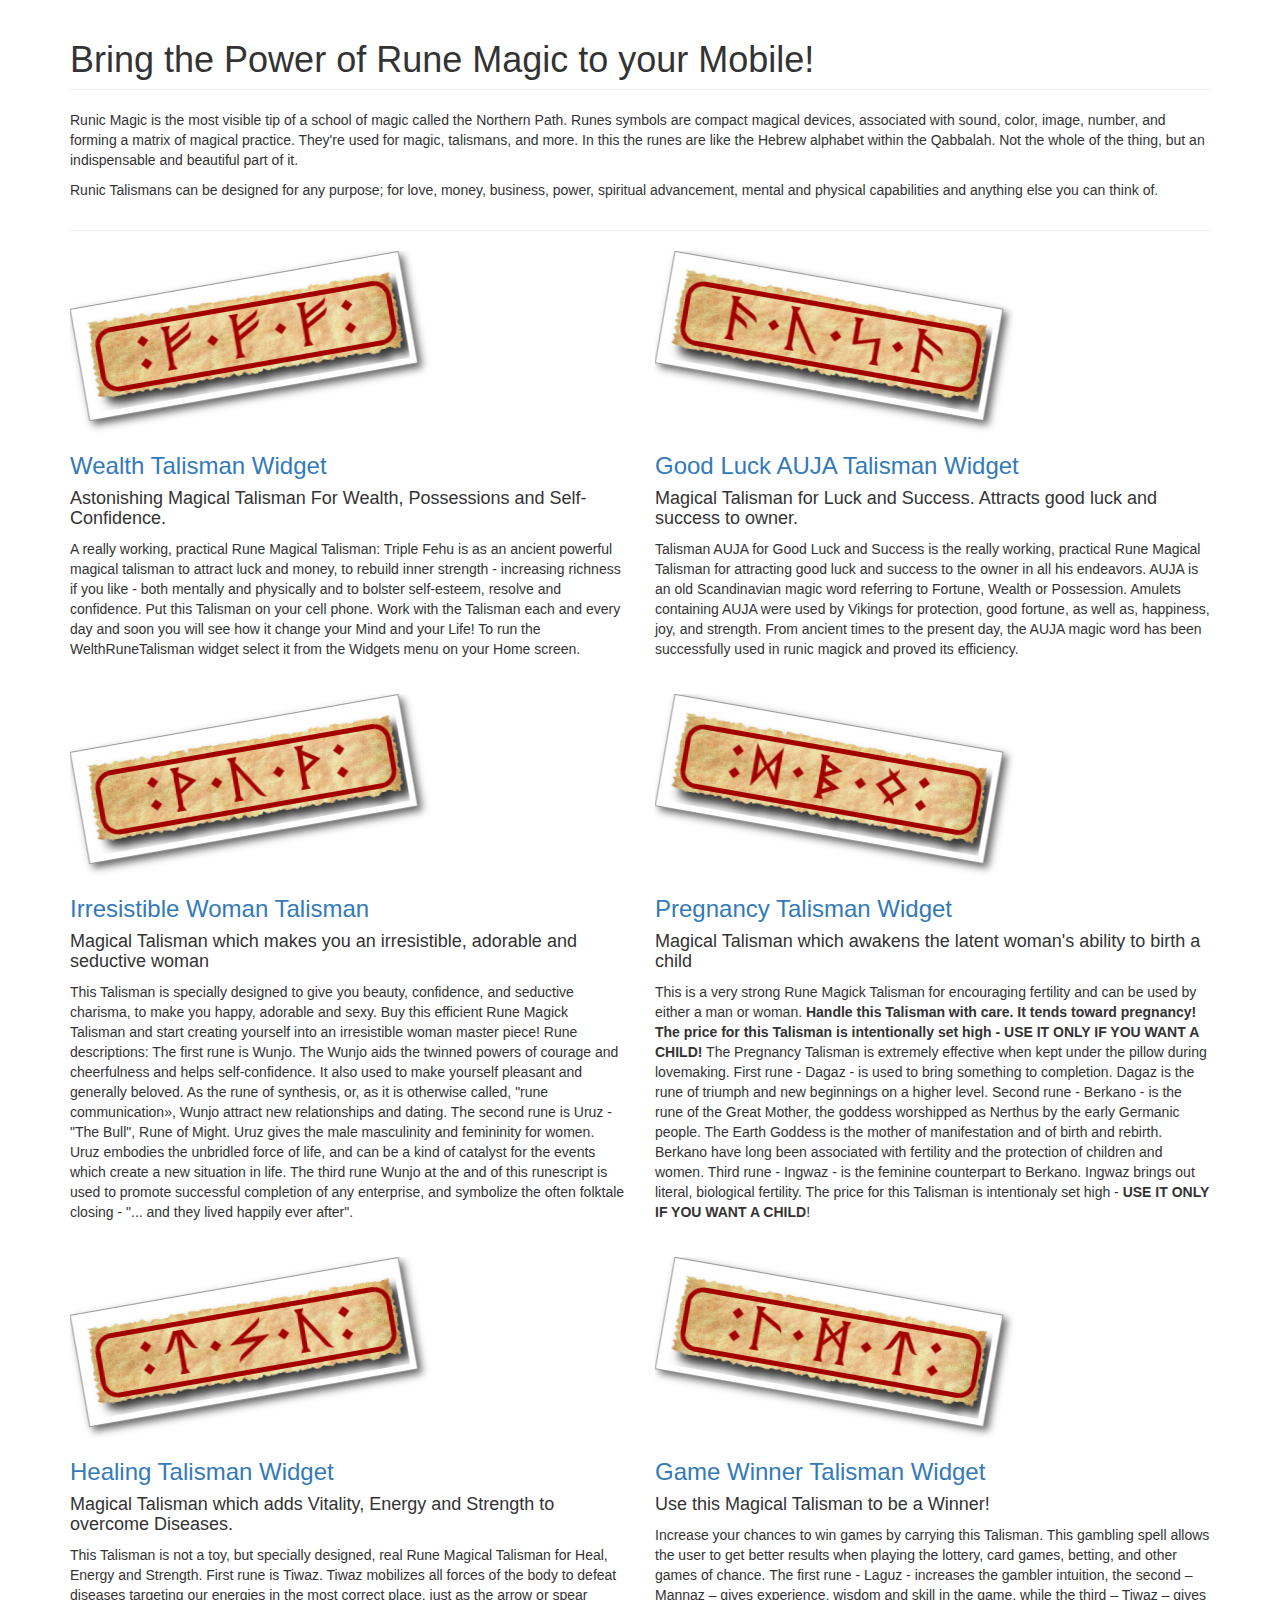
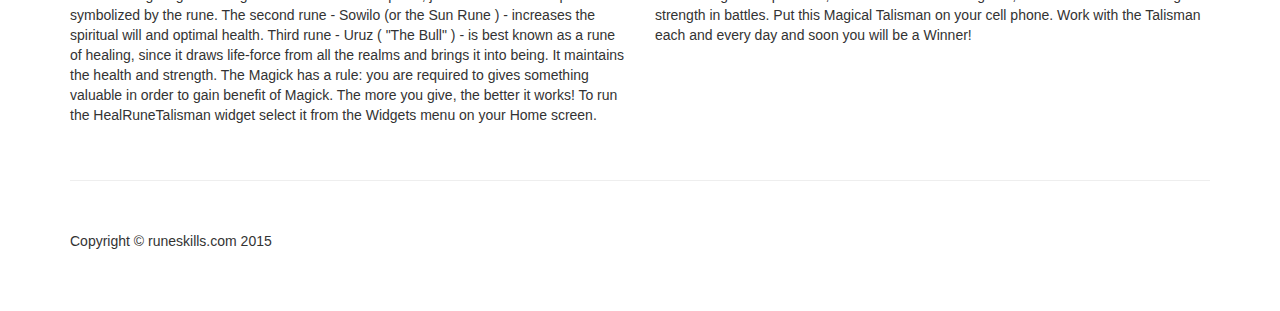
<file: luckyrune.com/index.html>
<!DOCTYPE html>
<html lang="en">

<head>

    <meta charset="utf-8">
    <meta http-equiv="X-UA-Compatible" content="IE=edge">
    <meta name="viewport" content="width=device-width, initial-scale=1">
    <meta name="description" content="">
    <meta name="ogcraft" content="">

    <title>luckyrune.com: LuckyRune Magic Talismans</title>

    <!-- Bootstrap Core CSS -->
    <link href="css/bootstrap.min.css" rel="stylesheet">

    <!-- Custom CSS -->
    <link href="css/2-col-portfolio.css" rel="stylesheet">

    <!-- HTML5 Shim and Respond.js IE8 support of HTML5 elements and media queries -->
    <!-- WARNING: Respond.js doesn't work if you view the page via file:// -->
    <!--[if lt IE 9]>
        <script src="https://oss.maxcdn.com/libs/html5shiv/3.7.0/html5shiv.js"></script>
        <script src="https://oss.maxcdn.com/libs/respond.js/1.4.2/respond.min.js"></script>
    <![endif]-->

</head>

<body>
    <!-- Page Content -->
    <div class="container">

        <!-- Page Header -->
        <div class="row">
            <div class="col-lg-12">
                <h1 class="page-header">Bring the Power of Rune Magic to your Mobile!  </h1>
                <p>Runic Magic is the most visible tip of a school of magic called the Northern Path. Runes symbols are compact magical devices, associated with sound, color, image, number, and forming a matrix of magical practice. They're used for magic, talismans, and more. In this the runes are like the Hebrew alphabet within the Qabbalah. Not the whole of the thing, but an indispensable and beautiful part of it.</p>
                <p>Runic Talismans can be designed for any purpose; for love, money, business, power, spiritual advancement, mental and physical capabilities and anything else you can think of.
                </p>
            </div>
        </div>
        <!-- /.row -->
        <hr>
        <!-- Projects Row -->
        <div class="row">
            <div class="col-md-6 portfolio-item">
                <a href="https://play.google.com/store/apps/details?id=com.luckyrune.RuneTalisman_ch0013">
                    <img class="img-responsive" src="images/ch0013-polaroid-2.png" alt="">
                </a>
                <h3>
                    <a href="https://play.google.com/store/apps/details?id=com.luckyrune.RuneTalisman_ch0013">Wealth Talisman Widget</a>
                </h3>
                <h4>Astonishing Magical Talisman For Wealth, Possessions and Self-Confidence.</h4>
                <p>A really working, practical Rune Magical Talisman: 
Triple Fehu is as an ancient powerful magical talisman to attract luck and money, to rebuild inner strength - increasing richness if you like - both mentally and physically and to bolster self-esteem, resolve and confidence.
Put this Talisman on your cell phone. Work with the Talisman each and every day and soon you will see how it change your Mind and your Life!

To run the WelthRuneTalisman widget select it from the Widgets menu on your Home screen.</p>
            </div>
          <div class="col-md-6 portfolio-item">
                <a href="https://play.google.com/store/apps/details?id=com.luckyrune.RuneTalisman_ch0035">
                    <img class="img-responsive" src="images/ch0035-polaroid-1.png" alt="">
                </a>
                <h3>
                    <a href="https://play.google.com/store/apps/details?id=com.luckyrune.RuneTalisman_ch0035">Good Luck AUJA Talisman Widget</a>
                </h3>
                <h4>Magical Talisman for Luck and Success. Attracts good luck and success to owner.</h4>
                <p>Talisman AUJA for Good Luck and Success is the really working, practical Rune Magical Talisman for attracting good luck and success to the owner in all his endeavors. AUJA is an old Scandinavian magic word referring to Fortune, Wealth or Possession. 
Amulets containing AUJA were used by Vikings for protection, good fortune, as well as, happiness, joy, and strength.
From ancient times to the present day, the AUJA magic word has been successfully used in runic magick and
proved its efficiency.</p>
            </div>
        </div>
        <!-- /.row -->

        <!-- Projects Row -->
        <div class="row">
            <div class="col-md-6 portfolio-item">
                <a href="https://play.google.com/store/apps/details?id=com.luckyrune.RuneTalisman_ch0015">
                    <img class="img-responsive" src="images/ch0015-polaroid-2.png" alt="">
                </a>
                <h3>
                    <a href="https://play.google.com/store/apps/details?id=com.luckyrune.RuneTalisman_ch0015">Irresistible Woman Talisman</a>
                </h3>
                <h4>Magical Talisman which makes you an irresistible, adorable and seductive woman</h4>
                <p>This Talisman is specially designed to give you beauty, confidence, and seductive charisma, to make you happy, adorable and sexy. Buy this efficient Rune Magick Talisman and start creating yourself into an irresistible woman master piece!
Rune descriptions: 
The first rune is Wunjo. The Wunjo aids the twinned powers of courage and cheerfulness and helps self-confidence. It also used to make yourself pleasant and generally beloved. As the rune of synthesis, or, as it is otherwise called, "rune communication», Wunjo attract new relationships and dating.
The second rune is Uruz - "The Bull", Rune of Might. Uruz gives the male masculinity and femininity for women. Uruz embodies the unbridled force of life, and can be a kind of catalyst for the events which create a new situation in life.
The third rune Wunjo at the and of this runescript is used to promote successful completion of any enterprise, and symbolize the often folktale closing - "... and they lived happily ever after".</p>
            </div>
            <div class="col-md-6 portfolio-item">
                <a href="https://play.google.com/store/apps/details?id=com.luckyrune.RuneTalisman_ch0018">
                    <img class="img-responsive" src="images/ch0018-polaroid-1.png" alt="">
                </a>
                <h3>
                    <a href="https://play.google.com/store/apps/details?id=com.luckyrune.RuneTalisman_ch0018">Pregnancy Talisman Widget</a>
                </h3>
                <h4>Magical Talisman which awakens the latent woman's ability to birth a child</h4>
                <p>This is a very strong Rune Magick Talisman for encouraging fertility and can be used by either a man or woman.
                <b>Handle this Talisman with care. It tends toward pregnancy! The price for this Talisman is intentionally set high - USE IT ONLY IF YOU WANT A CHILD!</b>
 The Pregnancy Talisman is extremely effective when kept under the pillow during lovemaking. First rune - Dagaz - is used to bring something to completion. Dagaz is the rune of triumph and new beginnings on a higher level. Second rune - Berkano - is the rune of the Great Mother, the goddess worshipped as Nerthus by the early Germanic people. The Earth Goddess is the mother of manifestation and of birth and rebirth. Berkano have long been associated with fertility and the protection of children and women. Third rune - Ingwaz - is the feminine counterpart to Berkano. Ingwaz brings out literal, biological fertility.

 The price for this Talisman is intentionaly set high - <b>USE IT ONLY IF YOU WANT A CHILD</b>! </p>
            </div>
        </div>
        <!-- /.row -->

        <!-- Projects Row -->
        <div class="row">
            <div class="col-md-6 portfolio-item">
                <a href="https://play.google.com/store/apps/details?id=com.luckyrune.RuneTalisman_ch0010">
                    <img class="img-responsive" src="images/ch0010-polaroid-2.png" alt="">
                </a>
                <h3>
                    <a href="https://play.google.com/store/apps/details?id=com.luckyrune.RuneTalisman_ch0010">Healing Talisman Widget</a>
                </h3>
                <h4>Magical Talisman which adds Vitality, Energy and Strength to overcome Diseases.</h4>
                <p>This Talisman is not a toy, but specially designed, real Rune Magical Talisman for Heal, Energy and Strength. 
First rune is Tiwaz. Tiwaz mobilizes all forces of the body to defeat diseases targeting our energies in the most correct place, just as the arrow or spear symbolized by the rune. The second rune - Sowilo (or the Sun Rune ) - increases the spiritual will and optimal health. Third rune - Uruz ( "The Bull" ) - is best known as a rune of healing, since it draws life-force from all the realms and brings it into being. It maintains the health and strength.
The Magick has a rule: you are required to gives something valuable in order to gain benefit of Magick. The more you give, the better it works! 

To run the HealRuneTalisman widget select it from the Widgets menu on your Home screen.</p>
            </div>
            <div class="col-md-6 portfolio-item">
                <a href="https://play.google.com/store/apps/details?id=com.luckyrune.RuneTalisman_ch0025">
                    <img class="img-responsive" src="images/ch0025-polaroid-1.png" alt="">
                </a>
                <h3>
                    <a href="https://play.google.com/store/apps/details?id=com.luckyrune.RuneTalisman_ch0025">Game Winner Talisman Widget</a>
                </h3>
                <h4>Use this Magical Talisman to be a Winner!</h4>
                <p>Increase your chances to win games by carrying this Talisman. This gambling spell allows the user to get better results when playing the lottery, card games, betting, and other games of chance. The first rune - Laguz - increases the gambler intuition, the second – Mannaz – gives experience, wisdom and skill in the game, while the third – Tiwaz – gives strength in battles.
Put this Magical Talisman on your cell phone. Work with the Talisman each and every day and soon you will be a Winner!</p>
            </div>
        </div>
        <!-- /.row -->

        <hr>

        <!-- Footer -->
        <footer>
            <div class="row">
                <div class="col-lg-12">
                    <p>Copyright &copy; runeskills.com 2015</p>
                </div>
            </div>
            <!-- /.row -->
        </footer>

    </div>
    <!-- /.container -->

    <!-- jQuery -->
    <script src="js/jquery.js"></script>

    <!-- Bootstrap Core JavaScript -->
    <script src="js/bootstrap.min.js"></script>

</body>

</html>
</file>
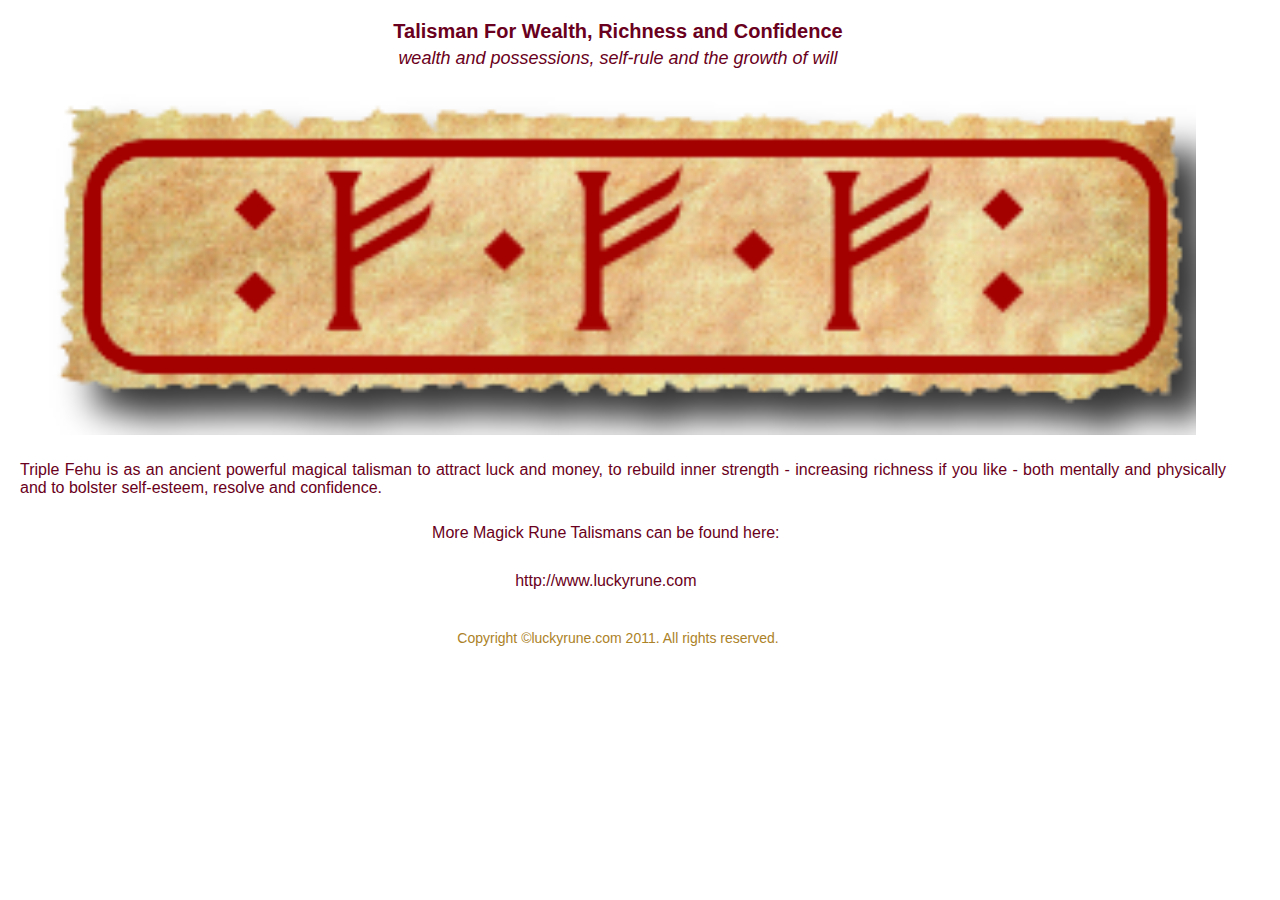
<file: RuneTalismanWidgets/ch0013/info.html>
<!--
Version    : 1.0
Released   : 20110114
-->

<!DOCTYPE html PUBLIC "-//W3C//DTD XHTML 1.0 Strict//EN" "http://www.w3.org/TR/xhtml1/DTD/xhtml1-strict.dtd">
<html xmlns="http://www.w3.org/1999/xhtml" xml:lang="en" lang="en">
<head>
	<title>Talisman For Wealth, Richness and Confidence</title>
	<meta http-equiv="Content-Type" content="text/html; charset=utf-8" />
	<link rel="stylesheet" type="text/css" href="ondevice_luckyrune.css" />
</head>

<body>
    
<div id="ch0013" class="talisman">
<div class="talismanTitle">Talisman For Wealth, Richness and Confidence</div>
<div class="talismanSubTitle">wealth and possessions, self-rule and the growth of will</div>
<a href="http://www.luckyrune.com"><img class="talismanimg" alt="Talisman Welth" src="ch0013.png" /></a>
<p>Triple Fehu is as an ancient powerful magical talisman to attract luck and money, to rebuild inner strength - increasing richness if you like - both mentally and physically and to bolster self-esteem, resolve and confidence.</p> 
</div>

<div id="footer">
More Magick Rune Talismans can be found here:
</div>
<div id="footer">
<a href="http://www.luckyrune.com"> http://www.luckyrune.com </a>
</div>
<div id="copyright">
Copyright ©luckyrune.com 2011. All rights reserved.</div>
</div>

        
</body>
</html>
</file>
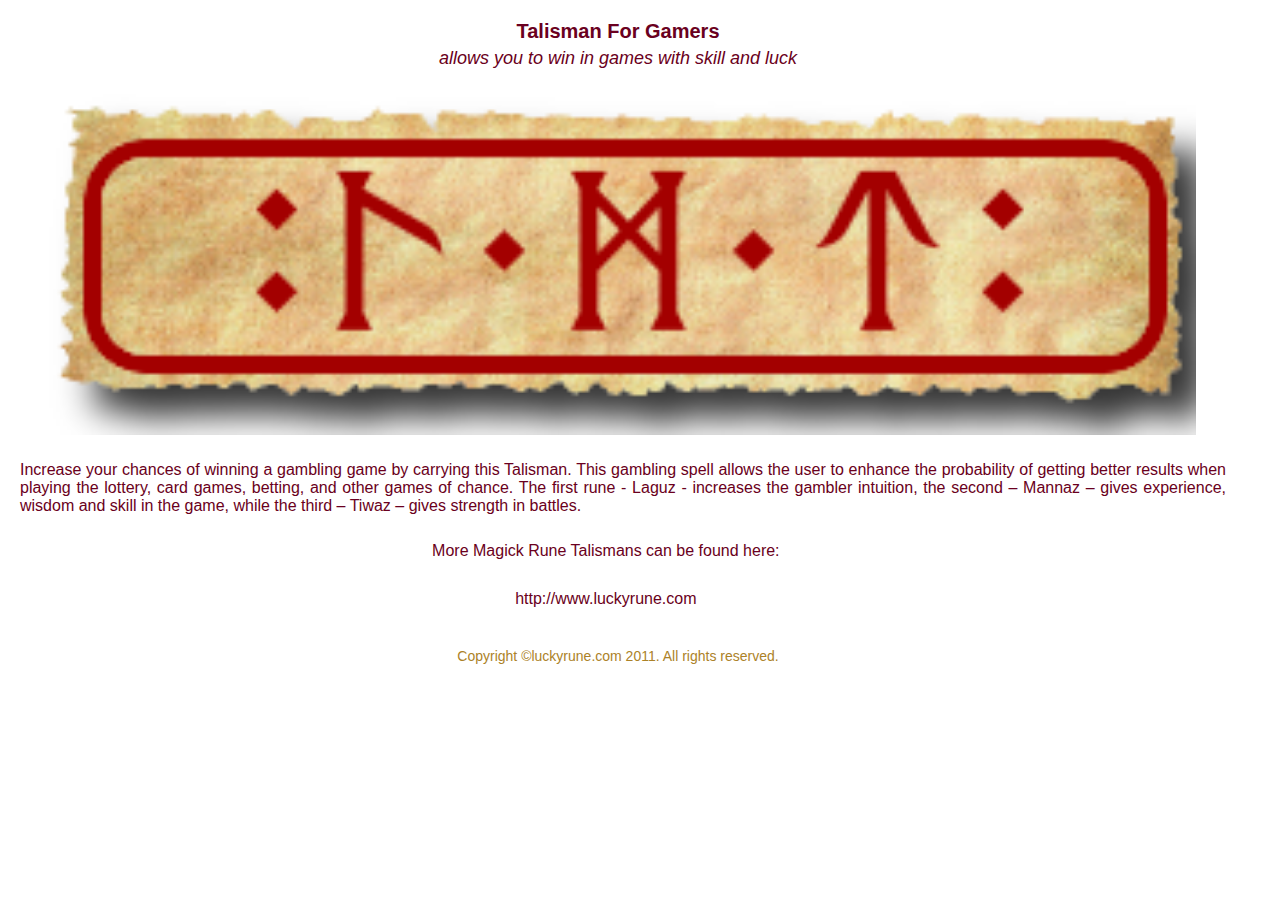
<file: RuneTalismanWidgets/ch0025/info.html>
<!--
Version    : 1.0
Released   : 20110114
-->

<!DOCTYPE html PUBLIC "-//W3C//DTD XHTML 1.0 Strict//EN" "http://www.w3.org/TR/xhtml1/DTD/xhtml1-strict.dtd">
<html xmlns="http://www.w3.org/1999/xhtml" xml:lang="en" lang="en">
<head>
	<title>Talisman For Gamers</title>
	<meta http-equiv="Content-Type" content="text/html; charset=utf-8" />
	<link rel="stylesheet" type="text/css" href="ondevice_luckyrune.css" />
</head>

<body>
    
<div id="ch0025" class="talisman">
<div class="talismanTitle">Talisman For Gamers</div>
<div class="talismanSubTitle">allows you to win in games with skill and luck</div>
<a href="http://www.luckyrune.com"><img class="talismanimg" alt="Talisman Welth" src="ch0025.png" /></a>
<p>Increase your chances of winning a gambling game by carrying this Talisman. This gambling spell allows the user to enhance the probability of getting better results when playing the lottery, card games, betting, and other games of chance. The first rune - Laguz - increases the gambler intuition, the second – Mannaz – gives experience, wisdom and skill in the game, while the third – Tiwaz – gives strength in battles.</p> 
</div>


<div id="footer">
More Magick Rune Talismans can be found here:
</div>
<div id="footer">
<a href="http://www.luckyrune.com"> http://www.luckyrune.com </a>
</div>
<div id="copyright">
Copyright ©luckyrune.com 2011. All rights reserved.</div>
</div>

        
</body>
</html>
</file>
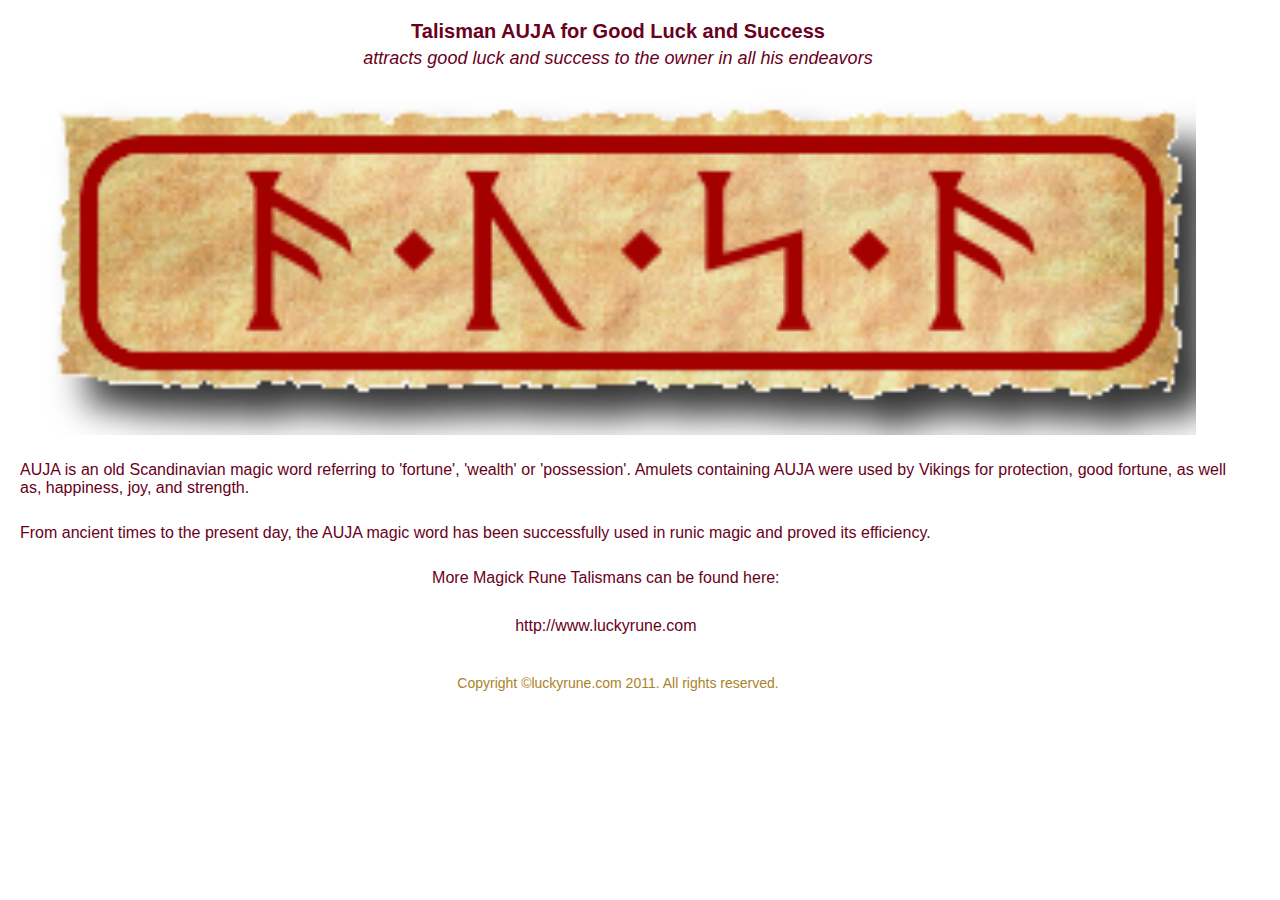
<file: RuneTalismanWidgets/ch0035/info.html>
<!--
Version    : 1.0
Released   : 20110114
-->

<!DOCTYPE html PUBLIC "-//W3C//DTD XHTML 1.0 Strict//EN" "http://www.w3.org/TR/xhtml1/DTD/xhtml1-strict.dtd">
<html xmlns="http://www.w3.org/1999/xhtml" xml:lang="en" lang="en">
<head>
	<title>Talisman AUJA for Good Luck and Success</title>
	<meta http-equiv="Content-Type" content="text/html; charset=utf-8" />
	<link rel="stylesheet" type="text/css" href="ondevice_luckyrune.css" />
</head>

<body>
    
<div id="ch0035" class="talisman">
<div class="talismanTitle">Talisman AUJA for Good Luck and Success</div>
<div class="talismanSubTitle">attracts good luck and success to the owner in all his endeavors</div>
<a href="http://www.luckyrune.com"><img class="talismanimg" alt="Talisman AUJA" src="ch0035.png" /></a>
<p>AUJA is an old Scandinavian magic word referring to 'fortune', 'wealth' or 'possession'. Amulets containing AUJA were used by Vikings for protection, good fortune, as well as, happiness, joy, and strength.</p> 
<p>From ancient times to the present day, the AUJA magic word has been successfully used in runic magic and proved its efficiency.</p>
</div>

<div id="footer">
More Magick Rune Talismans can be found here:
</div>
<div id="footer">
<a href="http://www.luckyrune.com"> http://www.luckyrune.com </a>
</div>
<div id="copyright">
Copyright ©luckyrune.com 2011. All rights reserved.</div>
</div>

        
</body>
</html>
</file>
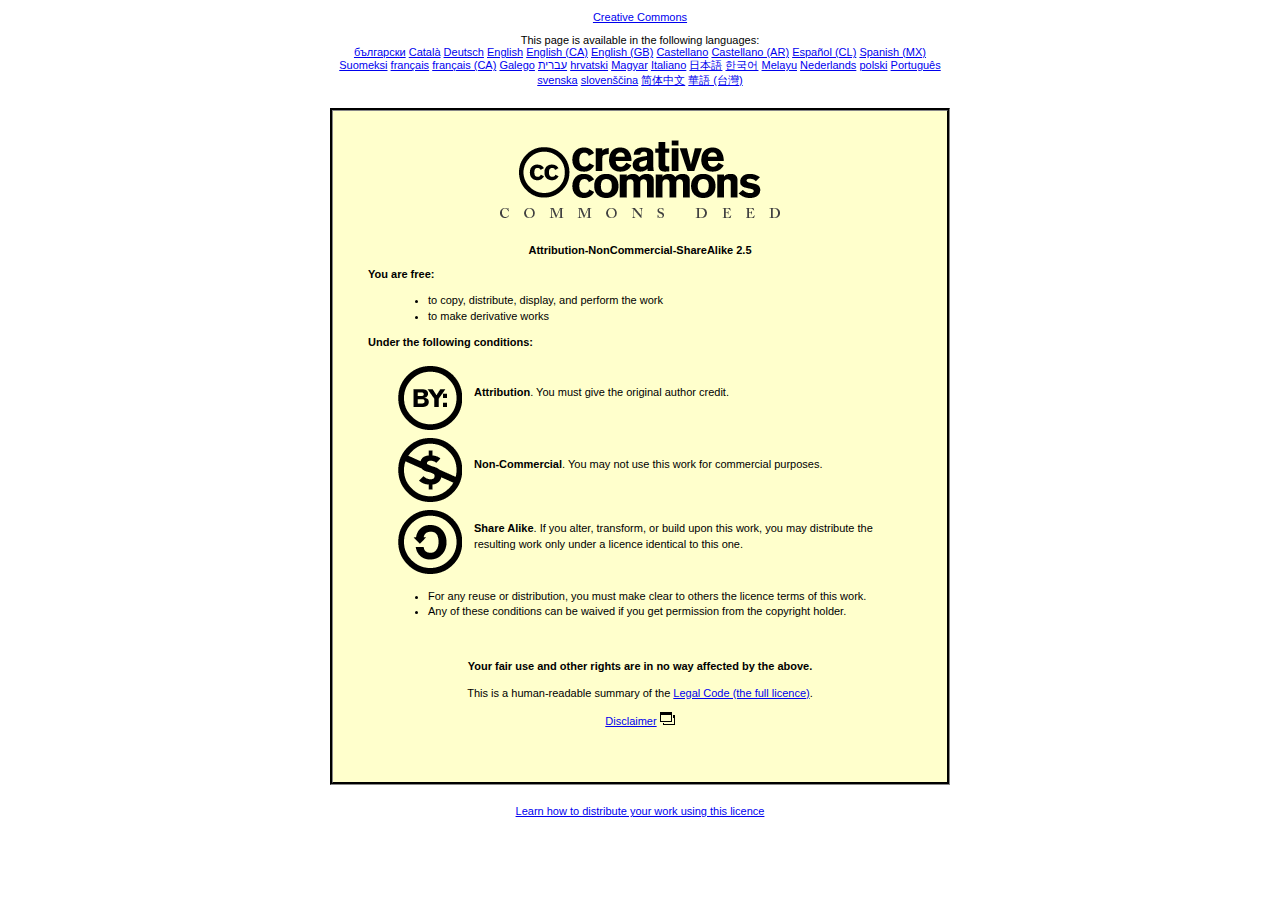
<file: RuneTalismanWidgets/ch_images/runes-germanic-cc/doc/Creative Commons Deed.html>
<!DOCTYPE html PUBLIC "-//W3C//DTD XHTML 1.0 Transitional//EN" "DTD/xhtml1-transitional.dtd"><html xmlns="http://www.w3.org/1999/xhtml"><head><title>Creative Commons Deed</title>

<meta http-equiv="content-type" content="text/html;charset=utf-8">
<link rel="stylesheet" type="text/css" href="Creative%20Commons%20Deed_files/deeds.css">
<link rel="alternate" type="application/rdf+xml" href="http://creativecommons.org/licenses/by-nc-sa/2.5/rdf"></head>

<body>

<!--

<rdf:RDF xmlns="http://web.resource.org/cc/" xmlns:rdf="http://www.w3.org/1999/02/22-rdf-syntax-ns#"><License rdf:about="http://creativecommons.org/licenses/by-nc-sa/2.5/"><permits rdf:resource="http://web.resource.org/cc/Reproduction"/><permits rdf:resource="http://web.resource.org/cc/Distribution"/><requires rdf:resource="http://web.resource.org/cc/Notice"/><requires rdf:resource="http://web.resource.org/cc/Attribution"/><prohibits rdf:resource="http://web.resource.org/cc/CommercialUse"/><permits rdf:resource="http://web.resource.org/cc/DerivativeWorks"/><requires
    rdf:resource="http://web.resource.org/cc/ShareAlike"/></License></rdf:RDF>


-->

<p align="center"><a href="http://creativecommons.org/">Creative Commons</a></p>



<div style="width: 620px; margin-left: auto; margin-right: auto;"><div style="text-align: center;">
This page is available in the following languages:
<br>



<a href="http://creativecommons.org/licenses/by-nc-sa/2.5/deed.bg" title="български" hreflang="bg" rel="alternate" lang="bg">български</a>




<a href="http://creativecommons.org/licenses/by-nc-sa/2.5/deed.ca" title="Català" hreflang="ca" rel="alternate" lang="ca">Català</a>




<a href="http://creativecommons.org/licenses/by-nc-sa/2.5/deed.de" title="Deutsch" hreflang="de" rel="alternate" lang="de">Deutsch</a>




<a href="http://creativecommons.org/licenses/by-nc-sa/2.5/deed.en" title="English" hreflang="en" rel="alternate" lang="en">English</a>




<a href="http://creativecommons.org/licenses/by-nc-sa/2.5/deed.en_CA" title="English (CA)" hreflang="en_CA" rel="alternate" lang="en_CA">English (CA)</a>




<a href="http://creativecommons.org/licenses/by-nc-sa/2.5/deed.en_GB" title="English (GB)" hreflang="en_GB" rel="alternate" lang="en_GB">English (GB)</a>




<a href="http://creativecommons.org/licenses/by-nc-sa/2.5/deed.es" title="Castellano" hreflang="es" rel="alternate" lang="es">Castellano</a>




<a href="http://creativecommons.org/licenses/by-nc-sa/2.5/deed.es_AR" title="Spanish (AR)" hreflang="es_AR" rel="alternate" lang="es_AR">Castellano (AR)</a>




<a href="http://creativecommons.org/licenses/by-nc-sa/2.5/deed.es_CL" title="Spanish (CL)" hreflang="es_CL" rel="alternate" lang="es_CL">Español (CL)</a>




<a href="http://creativecommons.org/licenses/by-nc-sa/2.5/deed.es_MX" title="Spanish (MX)" hreflang="es_MX" rel="alternate" lang="es_MX">Spanish (MX)</a>




<a href="http://creativecommons.org/licenses/by-nc-sa/2.5/deed.fi" title="Suomeksi" hreflang="fi" rel="alternate" lang="fi">Suomeksi</a>




<a href="http://creativecommons.org/licenses/by-nc-sa/2.5/deed.fr" title="français" hreflang="fr" rel="alternate" lang="fr">français</a>




<a href="http://creativecommons.org/licenses/by-nc-sa/2.5/deed.fr_CA" title="French (CA)" hreflang="fr_CA" rel="alternate" lang="fr_CA">français (CA)</a>




<a href="http://creativecommons.org/licenses/by-nc-sa/2.5/deed.gl" title="Galego" hreflang="gl" rel="alternate" lang="gl">Galego</a>




<a href="http://creativecommons.org/licenses/by-nc-sa/2.5/deed.he" title="עברית" hreflang="he" rel="alternate" lang="he">עברית</a>




<a href="http://creativecommons.org/licenses/by-nc-sa/2.5/deed.hr" title="hrvatski" hreflang="hr" rel="alternate" lang="hr">hrvatski</a>




<a href="http://creativecommons.org/licenses/by-nc-sa/2.5/deed.hu" title="Magyar" hreflang="hu" rel="alternate" lang="hu">Magyar</a>




<a href="http://creativecommons.org/licenses/by-nc-sa/2.5/deed.it" title="Italiano" hreflang="it" rel="alternate" lang="it">Italiano</a>




<a href="http://creativecommons.org/licenses/by-nc-sa/2.5/deed.ja" title="日本語" hreflang="ja" rel="alternate" lang="ja">日本語</a>




<a href="http://creativecommons.org/licenses/by-nc-sa/2.5/deed.ko" title="한국어" hreflang="ko" rel="alternate" lang="ko">한국어</a>




<a href="http://creativecommons.org/licenses/by-nc-sa/2.5/deed.ms" title="Melayu" hreflang="ms" rel="alternate" lang="ms">Melayu</a>




<a href="http://creativecommons.org/licenses/by-nc-sa/2.5/deed.nl" title="Nederlands" hreflang="nl" rel="alternate" lang="nl">Nederlands</a>




<a href="http://creativecommons.org/licenses/by-nc-sa/2.5/deed.pl" title="polski" hreflang="pl" rel="alternate" lang="pl">polski</a>




<a href="http://creativecommons.org/licenses/by-nc-sa/2.5/deed.pt" title="Português" hreflang="pt" rel="alternate" lang="pt">Português</a>




<a href="http://creativecommons.org/licenses/by-nc-sa/2.5/deed.se" title="svenska" hreflang="se" rel="alternate" lang="se">svenska</a>




<a href="http://creativecommons.org/licenses/by-nc-sa/2.5/deed.sl" title="slovenščina" hreflang="sl" rel="alternate" lang="sl">slovenščina</a>




<a href="http://creativecommons.org/licenses/by-nc-sa/2.5/deed.zh" title="简体中文" hreflang="zh" rel="alternate" lang="zh">简体中文</a>




<a href="http://creativecommons.org/licenses/by-nc-sa/2.5/deed.zh_TW" title="Chinese (Taiwan)" hreflang="zh_TW" rel="alternate" lang="zh_TW">華語 (台灣)</a>


</div></div>




<div id="deed">

	<div align="center">

	<img src="Creative%20Commons%20Deed_files/logo_deed.gif" alt="Creative Commons Deed" border="0" height="79" vspace="14" width="280">

	<p><b>Attribution-NonCommercial-ShareAlike 2.5 </b></p>



	<div class="text">

        

		<p><strong>You are free:</strong></p>

			<ul>

				<li>to copy, distribute, display, and perform the work</li>

				<li>to make derivative works</li>

				

			</ul>



		<p><strong>Under the following conditions:</strong></p>

	        <div align="center"><table class="draft" border="0" cellpadding="4" cellspacing="0" width="500">

		<tbody>

                <tr>
                   <td>
                     <img src="Creative%20Commons%20Deed_files/deed_002.gif" alt="by" align="left" border="0" hspace="4">
                   </td>
                   <td align="left">
                      <div class="tiny"><strong>Attribution</strong>. 
                             You must give the original author credit.</div>
                   </td>
                </tr>
                <tr>
                   <td>
                     <img src="Creative%20Commons%20Deed_files/deed.gif" alt="nc" align="left" border="0" hspace="4">
                   </td>
                   <td align="left">
                      <div class="tiny"><strong>Non-Commercial</strong>. 
                             You may not use this work for commercial purposes.</div>
                   </td>
                </tr>
                <tr>
                   <td>
                     <img src="Creative%20Commons%20Deed_files/deed_003.gif" alt="sa" align="left" border="0" hspace="4">
                   </td>
                   <td align="left">
                      <div class="tiny"><strong>Share Alike</strong>.
If you alter, transform, or build upon this work, you may distribute
the resulting work only under a licence identical to this one.</div>
                   </td>
                </tr>

                </tbody></table></div>

		

    <ul>

    <li>For any reuse or distribution, you must make clear to others the licence terms of this work.</li>

    <li>Any of these conditions can be waived if you get permission from the copyright holder.</li>

    </ul>



<p style="margin-top: 40px;" align="center"><strong>Your fair use and other rights are in no way affected by the above.</strong></p>



		

		<p align="center">

                
                This is a human-readable summary of the <a href="http://creativecommons.org/licenses/by-nc-sa/2.5/legalcode" class="fulltext">Legal Code (the full licence)</a>.

                </p>



                        
		<else>

			</else><div align="center">

<a href="http://creativecommons.org/licenses/disclaimer-popup?lang=en-gb" onclick="window.open('/licenses/disclaimer-popup?lang=en-gb', 'characteristic_help', 'width=375,height=300,scrollbars=yes,resizable=yes,toolbar=no,directories=no,location=yes,menubar=no,status=yes'); return false;">Disclaimer</a> 
<a href="http://creativecommons.org/licenses/disclaimer-popup?lang=en-gb" onclick="window.open('/licenses/disclaimer-popup?lang=en-gb', 'characteristic_help', 'width=375,height=300,scrollbars=yes,resizable=yes,toolbar=no,directories=no,location=yes,menubar=no,status=yes'); return false;"><img src="Creative%20Commons%20Deed_files/popup.gif" alt="disclaimer" border="0" height="13" width="15"></a></div>

			<p>&nbsp;</p>

		</div>

	</div>

</div>

<p>

<a href="http://creativecommons.org/about/licenses">Learn how to distribute your work using this licence</a>

</p>



</body></html>
</file>
<file: luckyrune.com/css/2-col-portfolio.css>
body {
}

.portfolio-item {
    margin-bottom: 25px;
}

footer {
    margin: 50px 0;
}
</file>
<file: RuneTalismanWidgets/ch0013/ondevice_luckyrune.css>
/* A Free Design by Bryant Smith (bryantsmith.com) */

body {
	margin: 5px;
	padding: 5px;
	background: #333333
	text-align: justify;
	font-family: Verdana, Arial, Helvetica, sans-serif;
    height: 95%;
    width: 95%;
}

img.talismanimg {
    display: block;
    width: 95%;
    margin-left: auto;
    margin-right: auto; 
}

.talismanTitle
{
text-align:center;
/*
padding-left:25px;
padding-right:5px;
*/
padding-top:10px;
padding-bottom:0px;
color: #6A0020;
font-family:Verdana, Arial, Helvetica, sans-serif;
font-size:20px;
font-weight:bold;
}

.talismanSubTitle
{
text-align:center;
/*
padding-left:25px;
padding-right:5px;
*/
padding-top:5px;
padding-bottom:5px;
color: #6A0020;
font-family:Verdana, Arial, Helvetica, sans-serif;
font-size:18px;
font-weight:normal;
font-style:italic;
}

a
{
text-decoration:none;
color:  #6A0020;
}

p
{
text-align:justify;
padding-left:10px;
padding-top:10px;
padding-bottom:1px;
color:  #6A0020;
font-family:Verdana, Arial, Helvetica, sans-serif;
font-size:16px;
}

#footer {
width: 98%;
height: 98%;
text-align:center;
font-size:16px;
padding-top:10px;
padding-bottom:20px;
color:  #6A0020;
}

#copyright {
text-align:center;
font-size:14px;
color:#6A0020;
padding-top:20px;
padding-bottom:30px;
color:#AC8228;
}


html, body {
text-align: center;
}
</file>
<file: RuneTalismanWidgets/ch0025/ondevice_luckyrune.css>
/* A Free Design by Bryant Smith (bryantsmith.com) */

body {
	margin: 5px;
	padding: 5px;
	background: #333333
	text-align: justify;
	font-family: Verdana, Arial, Helvetica, sans-serif;
    height: 95%;
    width: 95%;
}

img.talismanimg {
    display: block;
    width: 95%;
    margin-left: auto;
    margin-right: auto; 
}

.talismanTitle
{
text-align:center;
/*
padding-left:25px;
padding-right:5px;
*/
padding-top:10px;
padding-bottom:0px;
color: #6A0020;
font-family:Verdana, Arial, Helvetica, sans-serif;
font-size:20px;
font-weight:bold;
}

.talismanSubTitle
{
text-align:center;
/*
padding-left:25px;
padding-right:5px;
*/
padding-top:5px;
padding-bottom:5px;
color: #6A0020;
font-family:Verdana, Arial, Helvetica, sans-serif;
font-size:18px;
font-weight:normal;
font-style:italic;
}

a
{
text-decoration:none;
color:  #6A0020;
}

p
{
text-align:justify;
padding-left:10px;
padding-top:10px;
padding-bottom:1px;
color:  #6A0020;
font-family:Verdana, Arial, Helvetica, sans-serif;
font-size:16px;
}

#footer {
width: 98%;
height: 98%;
text-align:center;
font-size:16px;
padding-top:10px;
padding-bottom:20px;
color:  #6A0020;
}

#copyright {
text-align:center;
font-size:14px;
color:#6A0020;
padding-top:20px;
padding-bottom:30px;
color:#AC8228;
}


html, body {
text-align: center;
}
</file>
<file: RuneTalismanWidgets/ch0035/ondevice_luckyrune.css>
/* A Free Design by Bryant Smith (bryantsmith.com) */

body {
	margin: 5px;
	padding: 5px;
	background: #333333
	text-align: justify;
	font-family: Verdana, Arial, Helvetica, sans-serif;
    height: 95%;
    width: 95%;
}

img.talismanimg {
    display: block;
    width: 95%;
    margin-left: auto;
    margin-right: auto; 
}

.talismanTitle
{
text-align:center;
/*
padding-left:25px;
padding-right:5px;
*/
padding-top:10px;
padding-bottom:0px;
color: #6A0020;
font-family:Verdana, Arial, Helvetica, sans-serif;
font-size:20px;
font-weight:bold;
}

.talismanSubTitle
{
text-align:center;
/*
padding-left:25px;
padding-right:5px;
*/
padding-top:5px;
padding-bottom:5px;
color: #6A0020;
font-family:Verdana, Arial, Helvetica, sans-serif;
font-size:18px;
font-weight:normal;
font-style:italic;
}

a
{
text-decoration:none;
color:  #6A0020;
}

p
{
text-align:justify;
padding-left:10px;
padding-top:10px;
padding-bottom:1px;
color:  #6A0020;
font-family:Verdana, Arial, Helvetica, sans-serif;
font-size:16px;
}

#footer {
width: 98%;
height: 98%;
text-align:center;
font-size:16px;
padding-top:10px;
padding-bottom:20px;
color:  #6A0020;
}

#copyright {
text-align:center;
font-size:14px;
color:#6A0020;
padding-top:20px;
padding-bottom:30px;
color:#AC8228;
}


html, body {
text-align: center;
}
</file>
